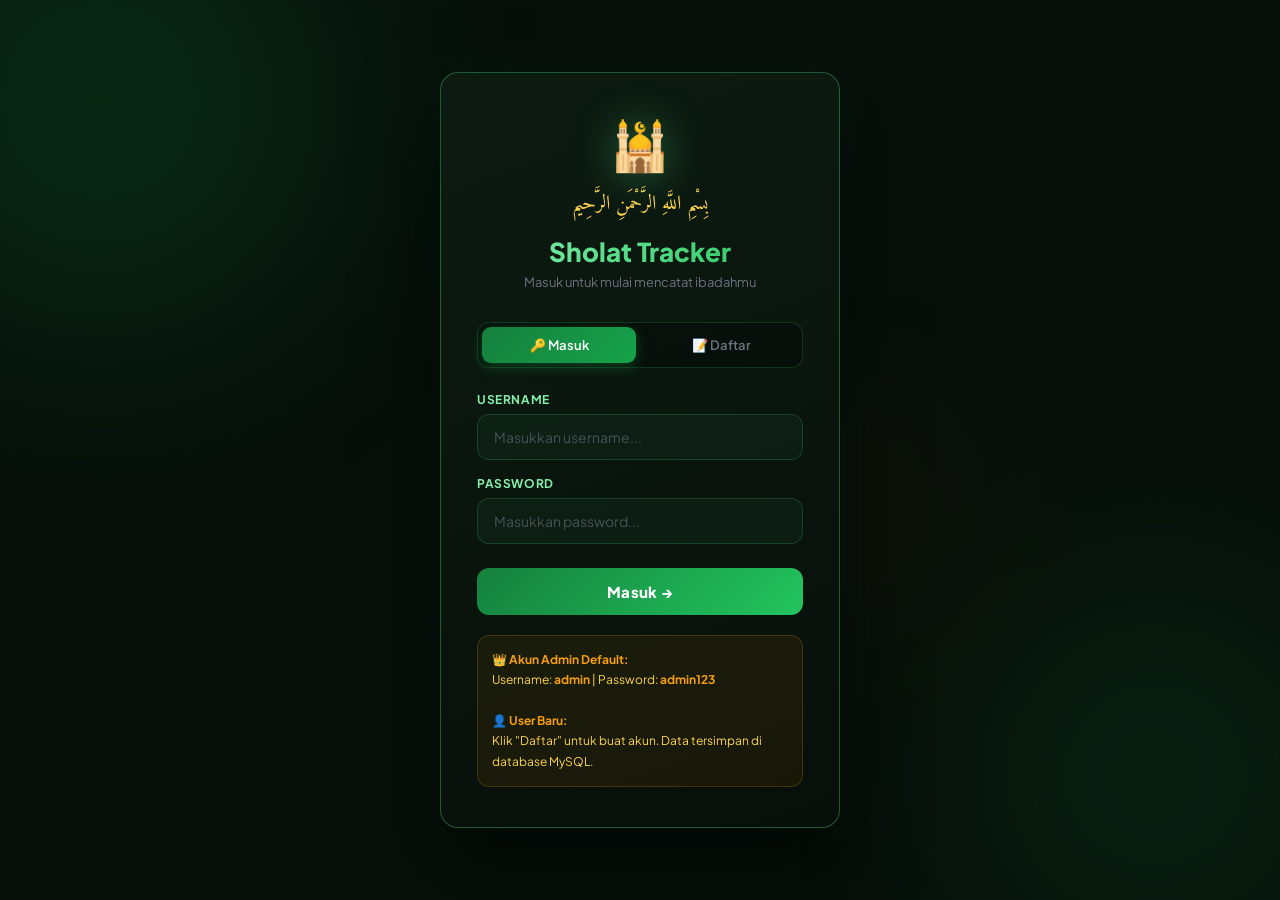
<file: index.html>
<!DOCTYPE html>
<html lang="id">
<head>
  <meta charset="UTF-8" />
  <meta name="viewport" content="width=device-width, initial-scale=1.0" />
  <title>Login — Sholat Tracker</title>
  <link rel="preconnect" href="https://fonts.googleapis.com" />
  <link rel="preconnect" href="https://fonts.gstatic.com" crossorigin />
  <link href="https://fonts.googleapis.com/css2?family=Amiri:ital,wght@0,400;0,700;1,400&family=Plus+Jakarta+Sans:wght@300;400;500;600;700;800&family=JetBrains+Mono:wght@400;500&display=swap" rel="stylesheet" />
  <style>
    :root {
      --green-950: #052e16; --green-900: #14532d; --green-800: #166534;
      --green-700: #15803d; --green-600: #16a34a; --green-500: #22c55e;
      --green-400: #4ade80; --green-300: #86efac; --green-200: #bbf7d0;
      --gold: #f59e0b; --gold-light: #fcd34d;
      --bg-base: #070f0a; --bg-card: rgba(15,30,18,0.85);
      --text-prim: #f0fdf4; --text-sec: #86efac; --text-dim: #6b7280;
      --border: rgba(74,222,128,0.18); --border-strong: rgba(74,222,128,0.35);
      --red: #f87171; --radius: 18px; --radius-sm: 12px;
      --font-body: 'Plus Jakarta Sans', sans-serif;
      --font-arabic: 'Amiri', serif;
      --font-mono: 'JetBrains Mono', monospace;
    }
    *, *::before, *::after { box-sizing: border-box; margin: 0; padding: 0; }
    html { scroll-behavior: smooth; }
    body {
      font-family: var(--font-body);
      background: var(--bg-base);
      color: var(--text-prim);
      min-height: 100vh;
      display: flex; align-items: center; justify-content: center;
      overflow: hidden;
    }
    /* Ambient */
    .ambient-bg { position: fixed; inset: 0; z-index: 0; pointer-events: none; }
    .orb {
      position: absolute; border-radius: 50%;
      filter: blur(90px); opacity: 0.28;
      animation: float 14s ease-in-out infinite;
    }
    .orb-1 { width: 600px; height: 600px; background: radial-gradient(circle, #15803d, transparent); top: -200px; left: -200px; }
    .orb-2 { width: 450px; height: 450px; background: radial-gradient(circle, #166534, transparent); bottom: -100px; right: -100px; animation-delay: -5s; }
    .orb-3 { width: 300px; height: 300px; background: radial-gradient(circle, #f59e0b30, transparent); top: 40%; left: 55%; animation-delay: -9s; }
    @keyframes float { 0%,100%{transform:translate(0,0)scale(1)} 40%{transform:translate(30px,-40px)scale(1.07)} 70%{transform:translate(-20px,25px)scale(0.93)} }

    /* Container */
    .login-wrap {
      position: relative; z-index: 1;
      width: 100%; max-width: 440px;
      padding: 20px;
    }
    .login-card {
      background: linear-gradient(160deg, rgba(13,28,18,0.97) 0%, rgba(7,15,10,0.98) 100%);
      backdrop-filter: blur(30px);
      border: 1px solid var(--border-strong);
      border-radius: var(--radius);
      padding: 40px 36px;
      box-shadow: 0 30px 80px rgba(0,0,0,0.7), 0 0 60px rgba(74,222,128,0.06);
      animation: slideUp 0.5s cubic-bezier(0.4,0,0.2,1) both;
    }
    @keyframes slideUp { from{opacity:0;transform:translateY(30px)} to{opacity:1;transform:translateY(0)} }

    /* Header */
    .login-header { text-align: center; margin-bottom: 32px; }
    .login-logo { font-size: 48px; margin-bottom: 12px; filter: drop-shadow(0 0 20px rgba(74,222,128,0.4)); }
    .login-arabic {
      font-family: var(--font-arabic);
      font-size: 20px; color: var(--gold-light);
      line-height: 1.8; margin-bottom: 12px;
    }
    .login-title {
      font-size: 26px; font-weight: 800;
      background: linear-gradient(135deg, var(--green-300), var(--green-500));
      -webkit-background-clip: text; -webkit-text-fill-color: transparent;
      background-clip: text; margin-bottom: 6px;
    }
    .login-sub { font-size: 13px; color: var(--text-dim); }

    /* Tabs */
    .login-tabs {
      display: flex; gap: 8px;
      background: rgba(0,0,0,0.3);
      border: 1px solid var(--border);
      border-radius: var(--radius-sm);
      padding: 4px; margin-bottom: 24px;
    }
    .tab-btn {
      flex: 1; padding: 10px;
      border: none; border-radius: 9px;
      font-family: var(--font-body); font-size: 13px; font-weight: 600;
      cursor: pointer; transition: all 0.25s;
      background: transparent; color: var(--text-dim);
    }
    .tab-btn.active {
      background: linear-gradient(135deg, var(--green-700), var(--green-600));
      color: #fff; box-shadow: 0 4px 14px rgba(22,163,74,0.35);
    }

    /* Form */
    .form-group { margin-bottom: 16px; }
    .form-label { display: block; font-size: 12px; font-weight: 700; color: var(--text-sec); margin-bottom: 7px; letter-spacing: 0.05em; text-transform: uppercase; }
    .form-input {
      width: 100%; padding: 13px 16px;
      background: rgba(74,222,128,0.05);
      border: 1px solid var(--border);
      border-radius: var(--radius-sm);
      color: var(--text-prim); font-family: var(--font-body);
      font-size: 14px; outline: none;
      transition: all 0.2s;
    }
    .form-input:focus { border-color: var(--green-500); background: rgba(74,222,128,0.08); box-shadow: 0 0 0 3px rgba(74,222,128,0.1); }
    .form-input:disabled { opacity: 0.5; cursor: not-allowed; }
    .form-input::placeholder { color: var(--text-dim); opacity: 0.6; }

    .btn-login {
      width: 100%; padding: 14px;
      background: linear-gradient(135deg, var(--green-700), var(--green-500));
      border: none; border-radius: var(--radius-sm);
      color: white; font-family: var(--font-body);
      font-size: 15px; font-weight: 800;
      cursor: pointer; transition: all 0.25s;
      letter-spacing: 0.02em; margin-top: 8px;
    }
    .btn-login:hover:not(:disabled) { transform: translateY(-2px); box-shadow: 0 8px 28px rgba(22,163,74,0.45); }
    .btn-login:active { transform: translateY(0); }
    .btn-login:disabled { opacity: 0.6; cursor: not-allowed; transform: none; }

    /* Error/Success */
    .alert {
      padding: 12px 14px; border-radius: var(--radius-sm);
      font-size: 13px; font-weight: 600;
      margin-bottom: 16px; display: none;
    }
    .alert.error { background: rgba(248,113,113,0.1); border: 1px solid rgba(248,113,113,0.3); color: var(--red); }
    .alert.success { background: rgba(74,222,128,0.1); border: 1px solid rgba(74,222,128,0.3); color: var(--green-300); }
    .alert.show { display: block; animation: fadeIn 0.3s ease; }
    @keyframes fadeIn { from{opacity:0;transform:translateY(-6px)} to{opacity:1;transform:translateY(0)} }

    /* Info box */
    .demo-info {
      margin-top: 20px; padding: 14px;
      background: rgba(245,158,11,0.07);
      border: 1px solid rgba(245,158,11,0.2);
      border-radius: var(--radius-sm);
      font-size: 12px; color: var(--gold-light); line-height: 1.7;
    }
    .demo-info strong { color: var(--gold); }

    /* Register form */
    .register-form { display: none; }
    .register-form.active { display: block; }
    .login-form { display: block; }
    .login-form.hidden { display: none; }

    /* Password hint */
    .pw-hint { font-size: 11px; color: var(--text-dim); margin-top: 5px; }

    @media (max-width: 480px) {
      .login-card { padding: 28px 20px; }
    }
  </style>
</head>
<body>
  <div class="ambient-bg">
    <div class="orb orb-1"></div>
    <div class="orb orb-2"></div>
    <div class="orb orb-3"></div>
  </div>

  <div class="login-wrap">
    <div class="login-card">
      <div class="login-header">
        <div class="login-logo">🕌</div>
        <p class="login-arabic">بِسْمِ اللَّهِ الرَّحْمَنِ الرَّحِيم</p>
        <h1 class="login-title">Sholat Tracker</h1>
        <p class="login-sub">Masuk untuk mulai mencatat ibadahmu</p>
      </div>

      <div class="login-tabs">
        <button class="tab-btn active" id="tab-login" onclick="switchTab('login')">🔑 Masuk</button>
        <button class="tab-btn" id="tab-register" onclick="switchTab('register')">📝 Daftar</button>
      </div>

      <div id="alert-box" class="alert"></div>

      <!-- LOGIN FORM -->
      <div class="login-form" id="login-form">
        <div class="form-group">
          <label class="form-label">Username</label>
          <input class="form-input" type="text" id="login-username" placeholder="Masukkan username..." autocomplete="username" />
        </div>
        <div class="form-group">
          <label class="form-label">Password</label>
          <input class="form-input" type="password" id="login-password" placeholder="Masukkan password..." autocomplete="current-password" />
        </div>
        <button class="btn-login" id="btn-login" onclick="doLogin()">Masuk →</button>
      </div>

      <!-- REGISTER FORM -->
      <div class="register-form" id="register-form">
        <div class="form-group">
          <label class="form-label">Nama Lengkap</label>
          <input class="form-input" type="text" id="reg-name" placeholder="Nama kamu..." maxlength="60" />
        </div>
        <div class="form-group">
          <label class="form-label">Username</label>
          <input class="form-input" type="text" id="reg-username" placeholder="Pilih username unik..." maxlength="30" />
        </div>
        <div class="form-group">
          <label class="form-label">Password</label>
          <input class="form-input" type="password" id="reg-password" placeholder="Minimal 4 karakter..." maxlength="50" />
          <p class="pw-hint">⚠️ Minimal 4 karakter. Data disimpan di database server.</p>
        </div>
        <button class="btn-login" id="btn-register" onclick="doRegister()">Buat Akun →</button>
      </div>

      <div class="demo-info">
        <strong>👑 Akun Admin Default:</strong><br>
        Username: <strong>admin</strong> | Password: <strong>admin123</strong><br><br>
        <strong>👤 User Baru:</strong><br>
        Klik "Daftar" untuk buat akun. Data tersimpan di database MySQL.
      </div>
    </div>
  </div>

  <!-- api-client.js WAJIB dimuat sebelum script ini -->
  <script src="js/api-client.js"></script>

  <script>
    'use strict';

    const SESSION_KEY = 'sholat_session';

    // ── Cek sudah login ───────────────────────
    // Kalau sudah ada token yang valid, langsung redirect
    (function checkAlreadyLoggedIn() {
      const token = localStorage.getItem('sholat_token');
      const session = JSON.parse(localStorage.getItem(SESSION_KEY) || 'null');
      if (token && session && session.username) {
        if (session.role === 'admin') window.location.href = 'admin.html';
        else window.location.href = 'app.html';
      }
    })();

    // ── Tab switching ─────────────────────────
    function switchTab(tab) {
      document.getElementById('tab-login').classList.toggle('active', tab === 'login');
      document.getElementById('tab-register').classList.toggle('active', tab === 'register');
      document.getElementById('login-form').classList.toggle('hidden', tab !== 'login');
      document.getElementById('register-form').classList.toggle('active', tab === 'register');
      hideAlert();
    }

    // ── Alert ─────────────────────────────────
    function showAlert(msg, type = 'error') {
      const el = document.getElementById('alert-box');
      el.textContent = msg;
      el.className = `alert ${type} show`;
    }
    function hideAlert() {
      document.getElementById('alert-box').classList.remove('show');
    }

    // ── Helper: set loading state tombol ─────
    function setLoading(btnId, loading, originalText) {
      const btn = document.getElementById(btnId);
      if (!btn) return;
      btn.disabled = loading;
      btn.textContent = loading ? '⏳ Memuat...' : originalText;
    }

    // ── LOGIN ─────────────────────────────────
    async function doLogin() {
      const username = document.getElementById('login-username').value.trim().toLowerCase();
      const password = document.getElementById('login-password').value;
      if (!username || !password) {
        showAlert('⚠️ Isi username dan password!'); return;
      }
      setLoading('btn-login', true, 'Masuk →');
      hideAlert();

      const res = await apiLogin(username, password);

      setLoading('btn-login', false, 'Masuk →');
      if (res.success) {
        showAlert(`✅ Selamat datang, ${res.user.name}! 🌟`, 'success');
        setTimeout(() => {
          if (res.user.role === 'admin') window.location.href = 'admin.html';
          else window.location.href = 'app.html';
        }, 800);
      } else {
        showAlert('❌ ' + (res.message || 'Username atau password salah!'));
      }
    }

    // ── REGISTER ──────────────────────────────
    async function doRegister() {
      const name     = document.getElementById('reg-name').value.trim();
      const username = document.getElementById('reg-username').value.trim().toLowerCase();
      const password = document.getElementById('reg-password').value;

      if (!name || !username || !password) {
        showAlert('⚠️ Semua field harus diisi!'); return;
      }
      if (password.length < 4) {
        showAlert('⚠️ Password minimal 4 karakter!'); return;
      }
      if (!/^[a-z0-9_]+$/.test(username)) {
        showAlert('⚠️ Username hanya boleh huruf, angka, dan _'); return;
      }

      setLoading('btn-register', true, 'Buat Akun →');
      hideAlert();

      const res = await apiRegister(username, password, name);

      setLoading('btn-register', false, 'Buat Akun →');
      if (res.success) {
        showAlert('✅ ' + res.message, 'success');
        setTimeout(() => {
          switchTab('login');
          document.getElementById('login-username').value = username;
          document.getElementById('login-password').focus();
        }, 1200);
      } else {
        showAlert('❌ ' + (res.message || 'Registrasi gagal'));
      }
    }

    // ── Enter key support ─────────────────────
    document.addEventListener('keydown', (e) => {
      if (e.key !== 'Enter') return;
      if (!document.getElementById('register-form').classList.contains('active')) doLogin();
      else doRegister();
    });
  </script>
</body>
</html>
</file>
<file: css/style.css>
/* ═══════════════════════════════════════════
   SHOLAT TRACKER — STYLESHEET
   Design: Islamic Modern / Dark Forest Theme
═══════════════════════════════════════════ */

:root {
  --green-950: #052e16;
  --green-900: #14532d;
  --green-800: #166534;
  --green-700: #15803d;
  --green-600: #16a34a;
  --green-500: #22c55e;
  --green-400: #4ade80;
  --green-300: #86efac;
  --green-200: #bbf7d0;
  --green-100: #dcfce7;

  --gold:      #f59e0b;
  --gold-light:#fcd34d;

  --bg-base:   #0a1a0e;
  --bg-card:   rgba(20, 40, 25, 0.72);
  --bg-hover:  rgba(34, 197, 94, 0.08);

  --text-prim: #f0fdf4;
  --text-sec:  #86efac;
  --text-muted:#4ade80;
  --text-dim:  #6b7280;

  --border:    rgba(74, 222, 128, 0.18);
  --border-strong: rgba(74, 222, 128, 0.35);

  --red:   #f87171;
  --red-bg:rgba(248, 113, 113, 0.15);
  --yellow:#fbbf24;
  --yel-bg:rgba(251, 191, 36, 0.15);
  --success-bg: rgba(74, 222, 128, 0.12);

  --radius: 16px;
  --radius-sm: 10px;
  --radius-xs: 6px;

  --sidebar-w: 260px;
  --shadow: 0 8px 32px rgba(0,0,0,0.4);
  --shadow-sm: 0 2px 12px rgba(0,0,0,0.3);
  --glow: 0 0 24px rgba(74, 222, 128, 0.12);

  --font-body: 'Plus Jakarta Sans', sans-serif;
  --font-arabic: 'Amiri', serif;
  --font-mono: 'JetBrains Mono', monospace;
}

/* ── Reset ─────────────────────────────────── */
*, *::before, *::after { box-sizing: border-box; margin: 0; padding: 0; }
html { scroll-behavior: smooth; }
body {
  font-family: var(--font-body);
  background: var(--bg-base);
  color: var(--text-prim);
  min-height: 100vh;
  overflow-x: hidden;
  -webkit-font-smoothing: antialiased;
}

/* ── Ambient Background ───────────────────── */
.ambient-bg {
  position: fixed; inset: 0; z-index: 0; pointer-events: none;
  overflow: hidden;
}
.ambient-orb {
  position: absolute; border-radius: 50%;
  filter: blur(80px); opacity: 0.25;
  animation: float-orb 12s ease-in-out infinite;
}
.orb-1 { width: 500px; height: 500px; background: radial-gradient(circle, #15803d, transparent); top: -100px; left: -150px; animation-delay: 0s; }
.orb-2 { width: 400px; height: 400px; background: radial-gradient(circle, #166534, transparent); bottom: -50px; right: -100px; animation-delay: -4s; }
.orb-3 { width: 300px; height: 300px; background: radial-gradient(circle, #f59e0b40, transparent); top: 40%; left: 50%; animation-delay: -8s; }
.noise-overlay {
  position: absolute; inset: 0;
  background-image: url("data:image/svg+xml,%3Csvg viewBox='0 0 256 256' xmlns='http://www.w3.org/2000/svg'%3E%3Cfilter id='noise'%3E%3CfeTurbulence type='fractalNoise' baseFrequency='0.9' numOctaves='4' stitchTiles='stitch'/%3E%3C/filter%3E%3Crect width='100%25' height='100%25' filter='url(%23noise)' opacity='0.03'/%3E%3C/svg%3E");
  opacity: 0.4;
}

@keyframes float-orb {
  0%, 100% { transform: translate(0, 0) scale(1); }
  33%  { transform: translate(30px, -40px) scale(1.05); }
  66%  { transform: translate(-20px, 20px) scale(0.95); }
}

/* ── App Shell ────────────────────────────── */
.app-shell {
  position: relative; z-index: 1;
  display: flex; min-height: 100vh;
}

/* ── SIDEBAR ──────────────────────────────── */
.sidebar {
  width: var(--sidebar-w);
  min-height: 100vh;
  background: linear-gradient(180deg, rgba(10,30,14,0.95) 0%, rgba(5,46,22,0.92) 100%);
  backdrop-filter: blur(20px);
  border-right: 1px solid var(--border);
  display: flex; flex-direction: column;
  padding: 24px 16px;
  position: fixed; left: 0; top: 0; bottom: 0; z-index: 100;
  transition: transform 0.3s cubic-bezier(0.4,0,0.2,1);
  overflow-y: auto;
}

.sidebar-brand {
  display: flex; align-items: center; gap: 12px;
  padding: 8px 8px 24px;
  border-bottom: 1px solid var(--border);
  margin-bottom: 20px;
}
.brand-icon { font-size: 32px; filter: drop-shadow(0 0 12px rgba(74,222,128,0.4)); }
.brand-text { display: flex; flex-direction: column; }
.brand-title { font-size: 18px; font-weight: 800; color: var(--text-prim); line-height: 1.1; }
.brand-sub { font-size: 11px; font-weight: 500; color: var(--text-muted); letter-spacing: 0.15em; text-transform: uppercase; }

.arabic-quote {
  background: linear-gradient(135deg, rgba(22,163,74,0.15), rgba(245,158,11,0.08));
  border: 1px solid var(--border);
  border-radius: var(--radius-sm);
  padding: 14px;
  margin-bottom: 24px;
}
.arabic-text {
  font-family: var(--font-arabic);
  font-size: 15px; color: var(--gold-light);
  text-align: center; line-height: 1.8;
  margin-bottom: 8px;
}
.arabic-trans {
  font-size: 9.5px; color: var(--text-dim);
  line-height: 1.5; text-align: center;
  font-style: italic;
}

.sidebar-nav { display: flex; flex-direction: column; gap: 4px; flex: 1; }
.nav-btn {
  display: flex; align-items: center; gap: 12px;
  width: 100%; padding: 12px 16px;
  background: transparent; border: none;
  border-radius: var(--radius-sm);
  color: var(--text-sec); font-family: var(--font-body);
  font-size: 14px; font-weight: 500;
  cursor: pointer; text-align: left;
  transition: all 0.2s ease;
}
.nav-btn:hover { background: var(--bg-hover); color: var(--green-300); }
.nav-btn.active {
  background: linear-gradient(135deg, rgba(34,197,94,0.2), rgba(22,163,74,0.12));
  color: var(--green-400);
  border: 1px solid var(--border-strong);
  box-shadow: var(--glow);
}
.nav-icon { font-size: 18px; }

.sidebar-footer { padding-top: 20px; border-top: 1px solid var(--border); }
.streak-badge {
  display: flex; align-items: center; gap: 8px;
  background: linear-gradient(135deg, rgba(245,158,11,0.15), rgba(251,191,36,0.08));
  border: 1px solid rgba(245,158,11,0.3);
  border-radius: var(--radius-sm);
  padding: 12px 16px;
}
.streak-fire { font-size: 22px; }
.streak-num { font-size: 24px; font-weight: 800; color: var(--gold); font-family: var(--font-mono); }
.streak-label { font-size: 11px; color: var(--gold-light); opacity: 0.8; }

/* ── MOBILE HEADER ───────────────────────── */
.mobile-header {
  display: none;
  position: fixed; top: 0; left: 0; right: 0; z-index: 90;
  height: 56px;
  background: rgba(10,26,14,0.95);
  backdrop-filter: blur(20px);
  border-bottom: 1px solid var(--border);
  align-items: center; justify-content: space-between;
  padding: 0 16px;
}
.hamburger {
  background: none; border: none; cursor: pointer;
  display: flex; flex-direction: column; gap: 5px; padding: 4px;
}
.hamburger span {
  display: block; width: 24px; height: 2px;
  background: var(--green-400); border-radius: 2px;
  transition: all 0.3s ease;
}
.hamburger.open span:nth-child(1) { transform: rotate(45deg) translate(5px, 5px); }
.hamburger.open span:nth-child(2) { opacity: 0; }
.hamburger.open span:nth-child(3) { transform: rotate(-45deg) translate(5px, -5px); }
.mobile-title { font-size: 15px; font-weight: 700; color: var(--text-prim); }
.mobile-date { font-size: 11px; color: var(--text-muted); font-family: var(--font-mono); }

/* ── MAIN CONTENT ────────────────────────── */
.main-content {
  margin-left: var(--sidebar-w);
  flex: 1; min-height: 100vh;
  padding: 32px;
  max-width: 1100px;
}

/* ── VIEWS ───────────────────────────────── */
.view { display: none; animation: fadeInUp 0.35s ease; }
.view.active { display: block; }

@keyframes fadeInUp {
  from { opacity: 0; transform: translateY(16px); }
  to   { opacity: 1; transform: translateY(0); }
}

/* ── PAGE HEADER ─────────────────────────── */
.page-header {
  display: flex; align-items: flex-start; justify-content: space-between;
  margin-bottom: 28px; flex-wrap: wrap; gap: 12px;
}
.page-title {
  font-size: 32px; font-weight: 800;
  background: linear-gradient(135deg, var(--green-300), var(--green-500));
  -webkit-background-clip: text; -webkit-text-fill-color: transparent;
  background-clip: text;
}
.page-subtitle { font-size: 13px; color: var(--text-dim); margin-top: 4px; }
.hijri-badge {
  display: flex; align-items: center; gap: 8px;
  background: var(--bg-card); border: 1px solid var(--border);
  border-radius: 50px; padding: 8px 16px;
  font-size: 12px; color: var(--gold-light);
  backdrop-filter: blur(8px);
}

/* ── GLASS CARDS ─────────────────────────── */
.glass-card {
  background: var(--bg-card);
  backdrop-filter: blur(20px);
  border: 1px solid var(--border);
  border-radius: var(--radius);
  padding: 24px;
  box-shadow: var(--shadow);
  margin-bottom: 20px;
  transition: border-color 0.2s ease;
}
.glass-card:hover { border-color: var(--border-strong); }

.card-header-row {
  display: flex; align-items: center; justify-content: space-between;
  margin-bottom: 18px;
}
.card-header-row h3, .card-title {
  font-size: 16px; font-weight: 700; color: var(--text-prim);
  margin-bottom: 18px;
}
.card-header-row h3 { margin-bottom: 0; }

/* ── TODAY PRAYER CARD ───────────────────── */
.today-card { background: linear-gradient(135deg, rgba(20,83,45,0.7), rgba(5,46,22,0.8)); }
.today-card-header {
  display: flex; align-items: center; justify-content: space-between;
  margin-bottom: 20px;
}
.today-card-header h2 { font-size: 18px; font-weight: 700; color: var(--green-200); }
.today-progress-ring { position: relative; }
.today-progress-ring svg { display: block; }
.ring-count {
  position: absolute; top: 50%; left: 50%;
  transform: translate(-50%, -50%);
  font-size: 13px; font-weight: 800;
  color: var(--green-300); font-family: var(--font-mono);
}
#progress-ring { transition: stroke-dashoffset 0.6s cubic-bezier(0.4,0,0.2,1); }

.prayer-grid {
  display: grid; grid-template-columns: repeat(5, 1fr); gap: 10px;
}
.prayer-item {
  display: flex; flex-direction: column; align-items: center; gap: 8px;
  padding: 16px 8px;
  background: rgba(0,0,0,0.2);
  border: 1px solid var(--border);
  border-radius: var(--radius-sm);
  cursor: pointer; transition: all 0.25s ease;
  user-select: none;
}
.prayer-item:hover { background: rgba(74,222,128,0.1); border-color: var(--border-strong); }
.prayer-item.checked {
  background: linear-gradient(135deg, rgba(34,197,94,0.25), rgba(22,163,74,0.15));
  border-color: var(--green-500);
  box-shadow: 0 0 16px rgba(34,197,94,0.2);
}
.prayer-icon { font-size: 22px; }
.prayer-name { font-size: 10px; font-weight: 600; color: var(--text-sec); text-align: center; }
.prayer-check {
  width: 24px; height: 24px; border-radius: 50%;
  border: 2px solid var(--border-strong);
  display: flex; align-items: center; justify-content: center;
  font-size: 13px; transition: all 0.25s ease;
  background: transparent;
}
.prayer-item.checked .prayer-check {
  background: var(--green-500); border-color: var(--green-500);
  box-shadow: 0 0 8px rgba(34,197,94,0.4);
}

/* ── STATS ROW ───────────────────────────── */
.stats-row {
  display: grid; grid-template-columns: repeat(4, 1fr); gap: 14px;
  margin-bottom: 20px;
}
.stat-card {
  display: flex; align-items: center; gap: 14px; padding: 18px;
}
.stat-icon { font-size: 28px; }
.stat-info { display: flex; flex-direction: column; }
.stat-value { font-size: 26px; font-weight: 800; color: var(--green-300); font-family: var(--font-mono); line-height: 1; }
.stat-label { font-size: 11px; color: var(--text-dim); margin-top: 4px; font-weight: 500; }

/* ── MINI CALENDAR ───────────────────────── */
.month-nav { display: flex; align-items: center; gap: 10px; font-size: 14px; font-weight: 600; color: var(--text-sec); }
.btn-icon {
  background: rgba(74,222,128,0.08); border: 1px solid var(--border);
  border-radius: var(--radius-xs); color: var(--green-400);
  width: 32px; height: 32px; cursor: pointer;
  font-size: 18px; display: flex; align-items: center; justify-content: center;
  transition: all 0.2s; font-family: var(--font-body);
}
.btn-icon:hover { background: rgba(74,222,128,0.18); }

.mini-calendar { display: grid; grid-template-columns: repeat(7, 1fr); gap: 4px; margin-bottom: 14px; }
.cal-day-header {
  text-align: center; font-size: 10px; font-weight: 700;
  color: var(--text-dim); padding: 4px 0; letter-spacing: 0.05em;
}
.cal-day {
  aspect-ratio: 1; display: flex; align-items: center; justify-content: center;
  border-radius: var(--radius-xs); font-size: 12px; font-weight: 600;
  cursor: pointer; transition: all 0.2s; color: var(--text-sec);
  position: relative;
}
.cal-day:hover { background: var(--bg-hover); }
.cal-day.empty { cursor: default; }
.cal-day.today { border: 2px solid var(--green-500); color: var(--green-300); }
.cal-day.status-full { background: rgba(34,197,94,0.3); color: var(--green-200); }
.cal-day.status-partial { background: rgba(251,191,36,0.25); color: var(--gold-light); }
.cal-day.status-low { background: rgba(248,113,113,0.25); color: #fca5a5; }

.cal-legend { display: flex; gap: 16px; flex-wrap: wrap; }
.leg-item { display: flex; align-items: center; gap: 5px; font-size: 11px; color: var(--text-dim); }
.leg-dot { width: 10px; height: 10px; border-radius: 3px; }
.leg-dot.green  { background: rgba(34,197,94,0.5); }
.leg-dot.yellow { background: rgba(251,191,36,0.5); }
.leg-dot.red    { background: rgba(248,113,113,0.5); }
.leg-dot.gray   { background: rgba(107,114,128,0.4); }

/* ── TARGET CARD ─────────────────────────── */
.target-body { margin: 12px 0; }
.target-progress-bar {
  height: 10px; background: rgba(255,255,255,0.08);
  border-radius: 100px; overflow: hidden; margin-bottom: 10px;
}
.target-bar-fill {
  height: 100%; width: 0%;
  background: linear-gradient(90deg, var(--green-600), var(--green-400));
  border-radius: 100px;
  transition: width 0.8s cubic-bezier(0.4,0,0.2,1);
  box-shadow: 0 0 10px rgba(74,222,128,0.4);
}
.target-numbers { display: flex; align-items: baseline; gap: 4px; font-family: var(--font-mono); }
#target-current { font-size: 28px; font-weight: 800; color: var(--green-300); }
.target-sep { font-size: 20px; color: var(--text-dim); }
#target-goal { font-size: 18px; color: var(--text-dim); }
.target-unit { font-size: 12px; color: var(--text-dim); margin-left: 4px; }
.target-motivation { font-size: 12px; color: var(--gold-light); font-style: italic; margin-top: 10px; }

.btn-edit {
  background: rgba(74,222,128,0.1); border: 1px solid var(--border);
  color: var(--green-400); border-radius: var(--radius-xs);
  padding: 5px 14px; font-size: 12px; cursor: pointer;
  font-family: var(--font-body); font-weight: 600;
  transition: all 0.2s;
}
.btn-edit:hover { background: rgba(74,222,128,0.2); }

/* ── TRACKER TABLE ───────────────────────── */
.table-card { padding: 0; overflow: hidden; }
.table-wrapper { overflow-x: auto; }
.tracker-table {
  width: 100%; border-collapse: collapse; min-width: 720px;
}
.tracker-table thead th {
  background: rgba(5,46,22,0.8); padding: 14px 12px;
  font-size: 11px; font-weight: 700; color: var(--green-300);
  text-align: center; letter-spacing: 0.05em;
  border-bottom: 1px solid var(--border-strong);
  white-space: nowrap; position: sticky; top: 0; z-index: 2;
}
.prayer-th { font-size: 14px; }
.tracker-table tbody tr {
  border-bottom: 1px solid var(--border);
  transition: background 0.15s;
}
.tracker-table tbody tr:hover { background: var(--bg-hover); }
.tracker-table tbody tr.status-full { background: rgba(34,197,94,0.07); }
.tracker-table tbody tr.status-partial { background: rgba(251,191,36,0.06); }
.tracker-table tbody tr.status-low { background: rgba(248,113,113,0.06); }
.tracker-table tbody tr.is-today { border-left: 3px solid var(--green-500); }
.tracker-table td {
  padding: 10px 12px; font-size: 13px;
  text-align: center; color: var(--text-sec);
}
.tracker-table td.td-date { font-weight: 600; color: var(--text-prim); white-space: nowrap; }
.tracker-table td.td-day { font-size: 12px; color: var(--text-dim); }
.tracker-table td.td-note input {
  background: transparent; border: none; outline: none;
  color: var(--text-sec); font-family: var(--font-body);
  font-size: 12px; width: 100%; min-width: 100px;
}
.tracker-table td.td-note input::placeholder { color: var(--text-dim); opacity: 0.5; }

.prayer-checkbox {
  width: 32px; height: 32px; border-radius: 50%;
  border: 2px solid var(--border-strong);
  background: transparent; cursor: pointer;
  display: flex; align-items: center; justify-content: center;
  margin: 0 auto; font-size: 14px;
  transition: all 0.2s ease;
}
.prayer-checkbox:hover { border-color: var(--green-500); background: rgba(34,197,94,0.1); }
.prayer-checkbox.checked {
  background: var(--green-600); border-color: var(--green-500);
  box-shadow: 0 0 8px rgba(34,197,94,0.35);
}

.total-badge {
  display: inline-flex; align-items: center; justify-content: center;
  width: 32px; height: 32px; border-radius: 50%;
  font-size: 14px; font-weight: 800; font-family: var(--font-mono);
}
.total-5 { background: rgba(34,197,94,0.25); color: var(--green-300); border: 2px solid rgba(34,197,94,0.4); }
.total-34 { background: rgba(251,191,36,0.2); color: var(--gold-light); border: 2px solid rgba(251,191,36,0.3); }
.total-low { background: rgba(248,113,113,0.2); color: #fca5a5; border: 2px solid rgba(248,113,113,0.3); }
.total-0 { background: transparent; color: var(--text-dim); border: 2px solid var(--border); }

/* ── STATISTICS ──────────────────────────── */
.prayer-bars { display: flex; flex-direction: column; gap: 14px; }
.prayer-bar-row { display: flex; align-items: center; gap: 12px; }
.prayer-bar-label { width: 72px; font-size: 13px; font-weight: 600; color: var(--text-sec); }
.prayer-bar-track { flex: 1; height: 10px; background: rgba(255,255,255,0.07); border-radius: 100px; overflow: hidden; }
.prayer-bar-fill { height: 100%; border-radius: 100px; transition: width 0.8s ease; }
.prayer-bar-val { width: 48px; text-align: right; font-size: 12px; font-weight: 700; color: var(--green-300); font-family: var(--font-mono); }

.bar-chart-wrap { overflow-x: auto; padding: 4px 0; }
#weekly-chart { display: block; }

.heatmap-grid {
  display: grid; grid-template-columns: repeat(7, 1fr); gap: 4px;
}
.heatmap-cell {
  aspect-ratio: 1; border-radius: 5px;
  position: relative; cursor: default;
  transition: transform 0.15s;
}
.heatmap-cell:hover { transform: scale(1.15); z-index: 2; }
.heatmap-cell[data-level="0"] { background: rgba(255,255,255,0.05); }
.heatmap-cell[data-level="1"] { background: rgba(34,197,94,0.12); }
.heatmap-cell[data-level="2"] { background: rgba(34,197,94,0.25); }
.heatmap-cell[data-level="3"] { background: rgba(34,197,94,0.45); }
.heatmap-cell[data-level="4"] { background: rgba(34,197,94,0.65); }
.heatmap-cell[data-level="5"] { background: var(--green-500); box-shadow: 0 0 8px rgba(34,197,94,0.4); }

.summary-grid { display: grid; grid-template-columns: repeat(2, 1fr); gap: 14px; }
.summary-item {
  background: rgba(0,0,0,0.2); border: 1px solid var(--border);
  border-radius: var(--radius-sm); padding: 16px;
  display: flex; flex-direction: column; gap: 4px;
}
.summary-item-label { font-size: 11px; color: var(--text-dim); font-weight: 600; text-transform: uppercase; letter-spacing: 0.08em; }
.summary-item-value { font-size: 24px; font-weight: 800; color: var(--green-300); font-family: var(--font-mono); }

/* ── SETTINGS ────────────────────────────── */
.settings-card { margin-bottom: 16px; }
.settings-card h3 { font-size: 15px; font-weight: 700; color: var(--text-prim); margin-bottom: 16px; }
.setting-row { margin-bottom: 14px; }
.setting-row label { display: block; font-size: 12px; font-weight: 600; color: var(--text-sec); margin-bottom: 6px; }
.setting-input {
  width: 100%; background: rgba(0,0,0,0.3); border: 1px solid var(--border);
  border-radius: var(--radius-xs); color: var(--text-prim);
  font-family: var(--font-body); font-size: 13px;
  padding: 10px 14px; outline: none;
  transition: border-color 0.2s;
}
.setting-input:focus { border-color: var(--green-500); }
textarea.setting-input { resize: vertical; }

.settings-actions { display: flex; flex-wrap: wrap; gap: 10px; }
.btn-primary {
  background: linear-gradient(135deg, var(--green-700), var(--green-600));
  border: none; border-radius: var(--radius-sm);
  color: #fff; font-family: var(--font-body); font-size: 13px;
  font-weight: 700; padding: 10px 20px; cursor: pointer;
  transition: all 0.2s; display: inline-flex; align-items: center; gap: 6px;
}
.btn-primary:hover { background: linear-gradient(135deg, var(--green-600), var(--green-500)); transform: translateY(-1px); }
.btn-secondary {
  background: rgba(74,222,128,0.1); border: 1px solid var(--border-strong);
  border-radius: var(--radius-sm); color: var(--green-400);
  font-family: var(--font-body); font-size: 13px; font-weight: 700;
  padding: 10px 20px; cursor: pointer; transition: all 0.2s;
  display: inline-flex; align-items: center; gap: 6px;
}
.btn-secondary:hover { background: rgba(74,222,128,0.2); }
.btn-danger {
  background: rgba(248,113,113,0.1); border: 1px solid rgba(248,113,113,0.3);
  border-radius: var(--radius-sm); color: var(--red);
  font-family: var(--font-body); font-size: 13px; font-weight: 700;
  padding: 10px 20px; cursor: pointer; transition: all 0.2s;
}
.btn-danger:hover { background: rgba(248,113,113,0.2); }

.about-text { font-size: 13px; color: var(--text-sec); line-height: 1.7; margin-bottom: 16px; }

/* ── TOAST ───────────────────────────────── */
.toast {
  position: fixed; bottom: 28px; right: 28px; z-index: 9999;
  background: rgba(20,83,45,0.95); border: 1px solid var(--green-500);
  color: var(--green-200); border-radius: var(--radius-sm);
  padding: 12px 20px; font-size: 13px; font-weight: 600;
  backdrop-filter: blur(12px); box-shadow: var(--shadow);
  transform: translateY(80px); opacity: 0;
  transition: all 0.35s cubic-bezier(0.4,0,0.2,1);
  pointer-events: none;
}
.toast.show { transform: translateY(0); opacity: 1; }

/* ── OVERLAY (mobile sidebar) ────────────── */
.sidebar-overlay {
  display: none; position: fixed; inset: 0; z-index: 90;
  background: rgba(0,0,0,0.6); backdrop-filter: blur(3px);
}
.sidebar-overlay.active { display: block; }

/* ── MONTH NAV LARGE ─────────────────────── */
.month-nav-large {
  display: flex; align-items: center; gap: 12px;
  font-size: 15px; font-weight: 700; color: var(--text-prim);
}

/* ── RESPONSIVE ──────────────────────────── */
@media (max-width: 900px) {
  .stats-row { grid-template-columns: repeat(2, 1fr); }
  .prayer-grid { grid-template-columns: repeat(5, 1fr); }
}

@media (max-width: 768px) {
  .sidebar {
    transform: translateX(-100%);
    box-shadow: 0 0 40px rgba(0,0,0,0.6);
  }
  .sidebar.open { transform: translateX(0); }
  .mobile-header { display: flex; }
  .main-content { margin-left: 0; padding: 80px 16px 24px; }
  .stats-row { grid-template-columns: repeat(2, 1fr); gap: 10px; }
  .summary-grid { grid-template-columns: 1fr; }
  .page-title { font-size: 24px; }
  .prayer-grid { grid-template-columns: repeat(5, 1fr); gap: 6px; }
  .prayer-item { padding: 12px 4px; }
  .prayer-name { font-size: 9px; }
  .page-header { flex-direction: column; }
  .settings-actions { flex-direction: column; }
  .settings-actions .btn-primary,
  .settings-actions .btn-secondary,
  .settings-actions .btn-danger,
  .settings-actions label { width: 100%; text-align: center; justify-content: center; }
}

@media (max-width: 480px) {
  .stats-row { grid-template-columns: repeat(2, 1fr); }
  .stat-value { font-size: 20px; }
}

/* ── SCROLLBAR ───────────────────────────── */
::-webkit-scrollbar { width: 6px; height: 6px; }
::-webkit-scrollbar-track { background: transparent; }
::-webkit-scrollbar-thumb { background: var(--border-strong); border-radius: 100px; }
::-webkit-scrollbar-thumb:hover { background: var(--green-600); }
/* ═══════════════════════════════════════════
   EXTENDED FEATURES — Auth, Jamaah, Extras
═══════════════════════════════════════════ */

/* ── Prayer Mode Selector (Sendiri/Jamaah) ─ */
.prayer-mode-wrap {
  display: flex; gap: 4px; margin-top: 6px;
}
.mode-btn {
  flex: 1; padding: 5px 4px;
  font-size: 10px; font-weight: 700;
  border-radius: 6px; border: 1px solid var(--border);
  cursor: pointer; transition: all 0.2s;
  font-family: var(--font-body);
  background: transparent; color: var(--text-dim);
  text-align: center; line-height: 1.3;
}
.mode-btn:hover { border-color: var(--border-strong); color: var(--text-sec); }
.mode-btn.active-sendiri {
  background: rgba(74,222,128,0.15); border-color: var(--green-500);
  color: var(--green-300);
}
.mode-btn.active-jamaah {
  background: rgba(245,158,11,0.15); border-color: var(--gold);
  color: var(--gold-light);
}

/* ── Extra Ibadah Card ───────────────────── */
.extra-ibadah-card {
  background: linear-gradient(135deg, rgba(20,60,30,0.7), rgba(5,46,22,0.8));
}
.extra-grid {
  display: grid; grid-template-columns: repeat(2, 1fr); gap: 12px;
}
.extra-item {
  background: rgba(0,0,0,0.25); border: 1px solid var(--border);
  border-radius: var(--radius-sm); padding: 14px 16px;
  transition: all 0.2s;
}
.extra-item:hover { border-color: var(--border-strong); }
.extra-header { display: flex; align-items: center; gap: 8px; margin-bottom: 10px; }
.extra-icon { font-size: 20px; }
.extra-label { font-size: 13px; font-weight: 700; color: var(--text-prim); }

.toggle-extra {
  width: 44px; height: 24px; border-radius: 100px;
  border: 2px solid var(--border-strong);
  background: transparent; cursor: pointer;
  position: relative; transition: all 0.25s; flex-shrink: 0;
  margin-left: auto;
}
.toggle-extra::after {
  content: ''; position: absolute;
  width: 16px; height: 16px; border-radius: 50%;
  background: var(--text-dim); top: 2px; left: 2px;
  transition: all 0.25s;
}
.toggle-extra.on { background: var(--green-700); border-color: var(--green-500); }
.toggle-extra.on::after { background: var(--green-300); transform: translateX(20px); }

/* Quran input */
.quran-input-wrap { display: flex; align-items: center; gap: 6px; }
.quran-input {
  width: 70px; padding: 7px 10px;
  background: rgba(74,222,128,0.06);
  border: 1px solid var(--border); border-radius: var(--radius-xs);
  color: var(--text-prim); font-family: var(--font-mono);
  font-size: 14px; font-weight: 700; outline: none;
  text-align: center; transition: border-color 0.2s;
}
.quran-input:focus { border-color: var(--green-500); }
.quran-unit { font-size: 12px; color: var(--text-dim); }

/* Puasa toggle row */
.puasa-row { display: flex; align-items: center; gap: 10px; }
.puasa-label { font-size: 12px; color: var(--text-sec); flex: 1; }

/* ── Tracker Table Extra Columns ─────────── */
.tracker-table th.col-extra { background: rgba(5,35,15,0.9); }
.jamaah-badge {
  display: inline-block; font-size: 10px; font-weight: 700;
  padding: 2px 7px; border-radius: 20px; line-height: 1.5;
}
.jamaah-badge.sendiri { background: rgba(74,222,128,0.12); color: var(--green-300); }
.jamaah-badge.jamaah  { background: rgba(245,158,11,0.15); color: var(--gold-light); }
.jamaah-badge.none    { background: transparent; color: var(--text-dim); }

/* ── Stats: Extra Ibadah ─────────────────── */
.extra-stats-row {
  display: grid; grid-template-columns: repeat(4, 1fr); gap: 14px;
  margin-bottom: 20px;
}
.extra-stat {
  display: flex; flex-direction: column; gap: 4px;
  background: var(--bg-card); border: 1px solid var(--border);
  border-radius: var(--radius-sm); padding: 16px;
}
.extra-stat-icon { font-size: 22px; margin-bottom: 4px; }
.extra-stat-val { font-size: 22px; font-weight: 800; color: var(--green-300); font-family: var(--font-mono); }
.extra-stat-label { font-size: 11px; color: var(--text-dim); }

/* ── Logout button ───────────────────────── */
.btn-logout {
  display: flex; align-items: center; gap: 8px;
  width: 100%; padding: 10px 14px; margin-top: 6px;
  background: rgba(248,113,113,0.08); border: 1px solid rgba(248,113,113,0.2);
  border-radius: var(--radius-sm); color: var(--red);
  font-family: var(--font-body); font-size: 13px; font-weight: 600;
  cursor: pointer; transition: all 0.2s; text-align: left;
}
.btn-logout:hover { background: rgba(248,113,113,0.15); }

/* ── Role badge ──────────────────────────── */
.role-badge {
  display: inline-flex; align-items: center; gap: 4px;
  font-size: 10px; font-weight: 700; padding: 3px 8px;
  border-radius: 20px; letter-spacing: 0.05em;
}
.role-badge.user  { background: rgba(74,222,128,0.12); color: var(--green-400); border: 1px solid rgba(74,222,128,0.25); }
.role-badge.admin { background: rgba(245,158,11,0.12); color: var(--gold-light); border: 1px solid rgba(245,158,11,0.25); }

/* ── Responsive extras ───────────────────── */
@media (max-width: 900px) {
  .extra-stats-row { grid-template-columns: repeat(2, 1fr); }
}
@media (max-width: 768px) {
  .extra-grid { grid-template-columns: 1fr; }
  .extra-stats-row { grid-template-columns: repeat(2, 1fr); gap: 10px; }
  .prayer-grid { grid-template-columns: repeat(5, 1fr); }
}
</file>
